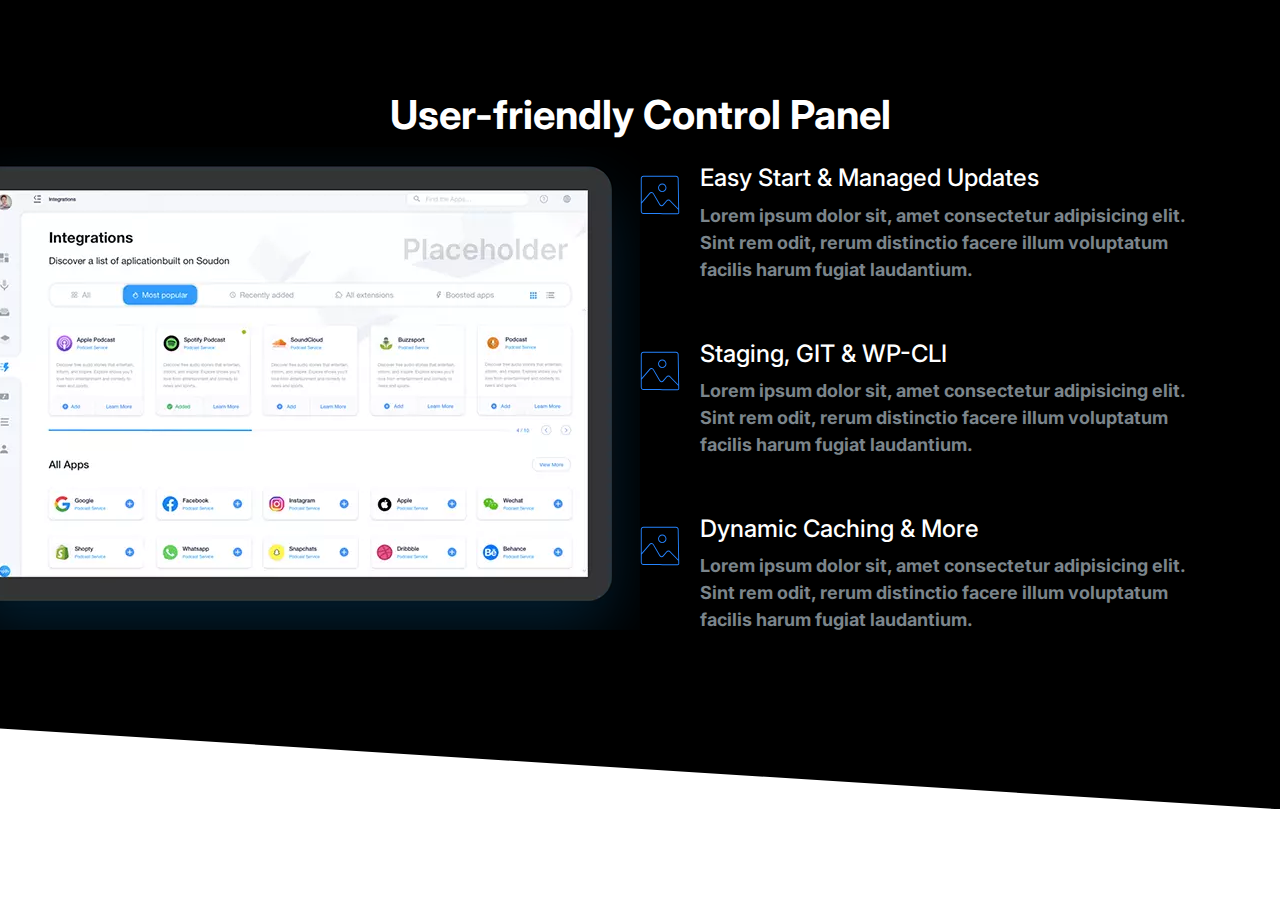
<file: index.html>
<!DOCTYPE html>
<html lang="en">
  <head>
    <meta charset="UTF-8" />
    <meta name="viewport" content="width=device-width, initial-scale=1.0" />
    <title>Document</title>

    <link rel="preconnect" href="https://fonts.googleapis.com" />
    <link rel="preconnect" href="https://fonts.gstatic.com" crossorigin />
    <link
      href="https://fonts.googleapis.com/css2?family=Inter:ital,opsz,wght@0,14..32,100..900;1,14..32,100..900&display=swap"
      rel="stylesheet"
    />

    <link rel="stylesheet" href="css/normalize.css" />
    <link rel="stylesheet" href="css/style.css" />
  </head>
  <body>
    <section class="block block--dark block--skewed-right block-showcase">
      <header class="block__header">
        <h2>User-friendly Control Panel</h2>
      </header>
      <div class="container grid grid--1x2">
        <picture class="block-showcase__image">
          <source
            type="image/webp"
            srcset="images/ipad.webp 1x, images/ipad@2x.webp 2x"
          />
          <source
            type="image/png"
            srcset="images/ipad.png 1x, images/ipad@2x.png 2x"
          />
          <img src="images/ipad.png" alt="" />
        </picture>
        <ul class="list">
          <li>
            <div class="media">
              <div class="media__image">
                <svg class="icon icon--primary">
                  <use xlink:href="images/sprite.svg#snap"></use>
                </svg>
              </div>
              <div class="media__body">
                <h3 class="media__title">Easy Start & Managed Updates</h3>
                <p>
                  Lorem ipsum dolor sit, amet consectetur adipisicing elit. Sint
                  rem odit, rerum distinctio facere illum voluptatum facilis
                  harum fugiat laudantium.
                </p>
              </div>
            </div>
          </li>
          <li>
            <div class="media">
              <div class="media__image">
                <svg class="icon icon--primary">
                  <use xlink:href="images/sprite.svg#snap"></use>
                </svg>
              </div>
              <div class="media__body">
                <h3 class="media__title">Staging, GIT & WP-CLI</h3>
                <p>
                  Lorem ipsum dolor sit, amet consectetur adipisicing elit. Sint
                  rem odit, rerum distinctio facere illum voluptatum facilis
                  harum fugiat laudantium.
                </p>
              </div>
            </div>
          </li>
          <li>
            <div class="media">
              <div class="media__image">
                <svg class="icon icon--primary">
                  <use xlink:href="images/sprite.svg#snap"></use>
                </svg>
              </div>
              <div class="media__body">
                <h3 class="media__title">Dynamic Caching & More</h3>
                <p>
                  Lorem ipsum dolor sit, amet consectetur adipisicing elit. Sint
                  rem odit, rerum distinctio facere illum voluptatum facilis
                  harum fugiat laudantium.
                </p>
              </div>
            </div>
          </li>
        </ul>
      </div>
    </section>
    <script src="/js/main.js"></script>
  </body>
</html>
</file>
<file: css/style.css>
:root {
  --color-primary: #2584ff;
  --color-secondary: #00d9ff;
  --color-accent: #ff3400;
  --color-headings: #1b0760;
  --color-body: #918ca4;
  --color-body-darker: #5c5577;
  --color-border: #ccc;
  --border-radius: 30px;
}

*,
*::after,
*::before {
  box-sizing: border-box;
}

/* Typography */

::selection {
  background: var(--color-primary);
  color: #fff;
}

html {
  font-size: 62.5%;
}

body {
  font-family: "Inter", Arial, Helvetica, sans-serif;
  font-size: 2.4rem;
  line-height: 1.5;
  color: var(--color-body);
}

h1,
h2,
h3 {
  color: var(--color-headings);
  margin-bottom: 1rem;
  line-height: 1.1;
}

h1 {
  font-size: 7rem;
}

h2 {
  font-size: 4rem;
}

h3 {
  font-size: 3rem;
  font-weight: 500;
}

p {
  margin-top: 0;
}

@media screen and (min-width: 1024px) {
  body {
    font-size: 1.8rem;
  }

  h1 {
    font-size: 8rem;
  }

  h2 {
    font-size: 4rem;
  }

  h3 {
    font-size: 2.4rem;
  }
}

/* Links */

a {
  text-decoration: none;
}

.link-arrow {
  color: var(--color-accent);
  text-transform: uppercase;
  font-size: 2rem;
  font-weight: bold;
}

.link-arrow::after {
  content: "-->";
  margin-left: 5px;
  transition: margin 0.15s;
}

.link-arrow:hover::after {
  margin-left: 10px;
}

@media screen and (min-width: 1024px) {
  .link-arrow {
    font-size: 1.5rem;
  }
}

/* Badges */

.badge {
  border-radius: 20px;
  font-size: 2rem;
  font-weight: 600;
  padding: 0.5rem 2rem;
  white-space: nowrap;
}

.badge--primary {
  background: var(--color-primary);
  color: #fff;
}

.badge--secondary {
  background: var(--color-secondary);
  color: #fff;
}

.badge--small {
  font-size: 1.6rem;
  padding: 0.5rem 1.5rem;
}

@media screen and (min-width: 1024px) {
  .badge {
    font-size: 1.5rem;
  }

  .badge--small {
    font-size: 1.2rem;
  }
}

/* Lists */

.list {
  list-style: none;
  padding-left: 0;
  font-weight: bold;
}

.list--inline .list__item {
  display: inline-block;
  margin-right: 2rem;
}

.list--tick {
  list-style-image: url(/images/tick.svg);
  padding-left: 3rem;
  color: var(--color-headings);
}

.list--tick .list__item {
  padding-left: 0.5rem;
  margin-bottom: 1rem;
}

@media screen and (min-width: 1024px) {
  .list--tick .list__item {
    padding-left: 0;
  }
}

/* Icons */

.icon {
  width: 40px;
  height: 40px;
}

.icon--small {
  width: 30px;
  height: 30px;
}

.icon--primary {
  fill: var(--color-primary);
}

.icon--white {
  fill: #fff;
}

.icon-container {
  background: #f3f9fa;
  width: 64px;
  height: 64px;
  border-radius: 100%;
  display: inline-flex;
  justify-content: center;
  align-items: center;
}

.icon-container--accent {
  background: var(--color-accent);
}

/* Buttons */

.btn {
  border-radius: 40px;
  border: 0;
  cursor: pointer;
  font-size: 1.8rem;
  font-weight: 600;
  margin: 1rem 0;
  outline: 0;
  padding: 2rem 3rem;
  text-align: center;
  text-transform: uppercase;
  white-space: nowrap;
}

.btn .icon {
  width: 2rem;
  height: 2rem;
  margin-right: 1rem;
  vertical-align: middle;
}

.btn--primary {
  background: var(--color-primary);
  color: #fff;
}

.btn--primary:hover {
  background: #3a8ffd;
}

.btn--secondary {
  background: var(--color-secondary);
  color: #fff;
}

.btn--secondary:hover {
  background: #00c8eb;
}

.btn--accent {
  background: var(--color-accent);
  color: #fff;
}

.btn--accent:hover {
  background: #ec3000;
}

.btn--block {
  width: 100%;
  display: inline-block;
}

.btn--outline {
  background-color: #fff;
  color: var(--color-headings);
  border: 2px solid var(--color-headings);
}

.btn--stretched {
  padding-left: 6rem;
  padding-right: 6rem;
}

.btn--outline:hover {
  background-color: var(--color-headings);
  color: #fff;
}

@media screen and (min-width: 1024px) {
  .btn {
    font-size: 1.5rem;
  }
}

/* Inpputs */

.input {
  border-radius: var(--border-radius);
  border: 1px solid var(--color-border);
  color: var(--color-headings);
  font-size: 2rem;
  outline: 0;
  padding: 1.5rem 3.5rem;
}

::placeholder {
  color: #cdcbd7;
}

.input-group {
  border: 1px solid var(--color-border);
  border-radius: var(--border-radius);
  display: flex;
}

.input-group .input {
  border: 0;
  flex-grow: 1;
  padding: 1.5rem 2rem;
}

.input-group .btn {
  margin: 4px;
}

@media screen and (min-width: 1024px) {
  .input {
    font-size: 1.5rem;
  }
}

/* Cards */

.card {
  border-radius: 7px;
  box-shadow: 0 0 20px 10px #f3f3f3;
  overflow: hidden;
}

.card__header,
.card__body {
  padding: 2rem 3rem;
}

.card--primary .card__header {
  background: var(--color-primary);
  color: #fff;
}

.card--secondary .card__header {
  background: var(--color-secondary);
  color: #fff;
}

.card--primary .badge--primary {
  background: #126de4;
}

.card--secondary .badge--secondary {
  background: #02cdf1;
}

/* Plans */

.plan {
  transition: transform 0.2s ease-out;
}

.plan__name {
  color: #fff;
  margin: 0;
  font-weight: 500;
  font-size: 2.4rem;
}

.plan__price {
  font-size: 6rem;
}

.plan__billing-cicle {
  font-size: 2.4rem;
  font-weight: 300;
  opacity: 0.8;
  margin-right: 1rem;
}

.plan__description {
  font-size: 2rem;
  font-weight: 300;
  letter-spacing: 1px;
  display: block;
}

.plan .list__item {
  margin-bottom: 2rem;
  letter-spacing: 1px;
}

.plan--popular {
  transform: scale(1.1);
}

.plan--popular .card__header {
  position: relative;
}

.plan--popular .card__header::before {
  content: url(/images/popular.svg);
  width: 40px;
  display: inline-block;
  position: absolute;
  top: -6px;
  right: 5%;
}

.plan:hover {
  transform: scale(1.05);
}

.plan--popular:hover {
  transform: scale(1.15);
}

@media screen and (min-width: 1024px) {
  .plan__name {
    font-size: 1.4rem;
  }

  .plan__price {
    font-size: 5rem;
  }

  .plan__billing-cicle {
    font-size: 1.6rem;
  }
}

/* Media */

.media {
  display: flex;
  margin-bottom: 4rem;
}

.media__title {
  margin-top: 0;
}

.media__body {
  margin: 0 2rem;
}

.media__image {
  margin-top: 1rem;
}

/* Quotes */

.quote {
  font-size: 3rem;
  font-style: italic;
  color: var(--color-body-darker);
  line-height: 1.3;
}

.qoute__text::before {
  content: open-quote;
}

.qoute__text::after {
  content: close-quote;
}

.qoute__author {
  font-size: 3rem;
  font-weight: 500;
  font-style: normal;
  margin-bottom: 0;
}

.quote__organization {
  color: var(--color-headings);
  opacity: 0.4;
  font-size: 2rem;
  font-style: normal;
}

.quote__line {
  position: relative;
  bottom: 10px;
}

@media screen and (min-width: 1024px) {
  .quote {
    font-size: 2rem;
  }

  .qoute__author {
    font-size: 2.4rem;
  }

  .quote__organization {
    font-size: 1.6rem;
  }
}

/* Grid System */

.grid {
  display: grid;
}

@media screen and (min-width: 768px) {
  .grid--1x2 {
    grid-template-columns: 1fr 1fr;
  }
}

@media screen and (min-width: 1024px) {
  .grid--1x3 {
    grid-template-columns: 1fr 1fr 1fr;
  }
}

/* Testimonials */

.testimonial {
  padding: 3rem;
}

.testimonail__image {
  position: relative;
}

.testimonail__image > img {
  width: 100%;
}

.testimonail__image > .icon-container {
  position: absolute;
  top: 3rem;
  right: -32px;
}

@media screen and (min-width: 768px) {
  .testimonial .quote,
  .testimonial .qoute__author {
    font-size: 2.4rem;
  }

  .testimonial .quote {
    margin-left: 6rem;
  }
}

/* Callouts */

.callout {
  padding: 4rem;
  border-radius: 5px;
}

.callout--primary {
  background: var(--color-primary);
  color: #fff;
}

.callout__heading {
  color: #fff;
  margin-top: 0;
  font-size: 3rem;
}

.callout .btn {
  justify-self: center;
  align-self: center;
}

.callout__content {
  text-align: center;
}

@media screen and (min-width: 768px) {
  .callout .grid--1x2 {
    grid-template-columns: 1fr auto;
  }

  .callout__content {
    text-align: left;
  }

  .callout .btn {
    justify-self: start;
    margin: 0 2rem;
  }
}

/* Collapsibles */

.collapsible__header {
  display: flex;
  justify-content: space-between;
}

.collapsible__heading {
  margin-top: 0;
  font-size: 3rem;
}

.collapsible__chevron {
  transform: rotate(-90deg);
  transition: transform 0.3s;
}

.collapsible__content {
  max-height: 0;
  overflow: hidden;
  transition: all 0.3s;
  opacity: 0;
}

.collapsible--expanded .collapsible__chevron {
  transform: rotate(0);
}

.collapsible--expanded .collapsible__content {
  max-height: 100vh;
  opacity: 1;
}

/* Blocks */

.block {
  --padding-vertical: 6rem;
  padding: var(--padding-vertical) 2rem;
}

.block__header {
  text-align: center;
}

.block__heading {
  margin-top: 0;
}

.block--dark {
  background: #000;
  color: #7b858b;
}

.block--dark h1,
.block--dark h2,
.block--dark h3 {
  color: #fff;
}

.block--skewed-right {
  padding-bottom: calc(var(--padding-vertical) + 4rem);
  clip-path: polygon(0% 0%, 100% 0%, 100% 100%, 0% 90%);
}

.block--skewed-left {
  padding-bottom: calc(var(--padding-vertical) + 4rem);
  clip-path: polygon(0% 0%, 100% 0%, 100% 90%, 0% 100%);
}

.container {
  max-width: 1140px;
  margin: 0 auto;
}

/* Navigatoion Bar */

.nav {
  background: #000;
  display: flex;
  justify-content: space-between;
  flex-wrap: wrap;
  padding: 0 1rem;
  align-items: center;
}

.nav__list {
  width: 100%;
  margin: 0;
}

.nav__item {
  padding: 0.5rem 2rem;
  border-bottom: 1px solid #222;
}

.nav__item > a {
  color: #d2d0db;
  transition: color 0.3s;
}

.nav__item > a:hover {
  color: #fff;
}

.nav__toggler {
  opacity: 0.5;
  transition: box-shadow 0.15s;
  cursor: pointer;
}

.nav.collapsible--expanded .nav__toggler {
  opacity: 1;
  box-shadow: 0 0 0 3px #666;
  border-radius: 5px;
}

.nav__brand {
  transform: translateY(5px);
}

@media screen and (min-width: 768px) {
  .nav__toggler {
    display: none;
  }

  .nav__list {
    width: auto;
    display: flex;
    font-size: 1.6rem;
    max-height: 100%;
    opacity: 1;
  }

  .nav__item {
    border: 0;
  }
}

/* Hero */

.hero__tagline {
  font-size: 2rem;
  color: #b9c3cf;
  letter-spacing: 1px;
  margin: 2rem 0 5rem;
}

.hero__image {
  width: 100%;
}

@media screen and (min-width: 768px) {
  .hero {
    padding-top: 0;
  }

  .hero__content {
    text-align: left;
    align-self: center;
  }
}

/* Domain Block */

.block-domain .input-group {
  box-shadow: 0 0 30px 20px #e6ebee;
  border: 0;
  margin: 4rem auto;
  max-width: 670px;
}

.block-domain__prices {
  display: grid;
  grid-template-columns: 1fr 1fr 1fr;
  grid-template-rows: 6rem 6rem;
  font-size: 2rem;
  font-weight: 600;
  justify-items: center;
  max-width: 700px;
  margin: 0 auto;
}

@media screen and (min-width: 768px) {
  .block-domain__prices {
    grid-template-columns: repeat(auto-fit, minmax(10rem, 1fr));
  }
}

/* Plans Blocks */
.block-plans .grid {
  gap: 8rem 4rem;
}

.block-plans .card {
  max-width: 500px;
  margin: 0 auto;
}

/* Features */

.feature {
  gap: 4rem 2rem;
  margin: 12rem 0;
}

.feature:first-of-type {
  margin-top: 6rem;
}

.feature__heading {
  margin: 1rem 0;
}

.feature__image {
  width: 100%;
}

@media screen and (min-width: 768px) {
  .feature:nth-of-type(even) .feature__content {
    order: 2;
  }
}

/* Showcase Block */

.block-showcase__image > img {
  width: 100%;
}

@media screen and (min-width: 768px) {
  .block-showcase .grid {
    grid-template-columns: 50% 50%;
  }

  .block-showcase__image {
    justify-self: end;
  }

  .block-showcase__image > img {
    width: auto;
    max-width: 700px;
  }
}
</file>
